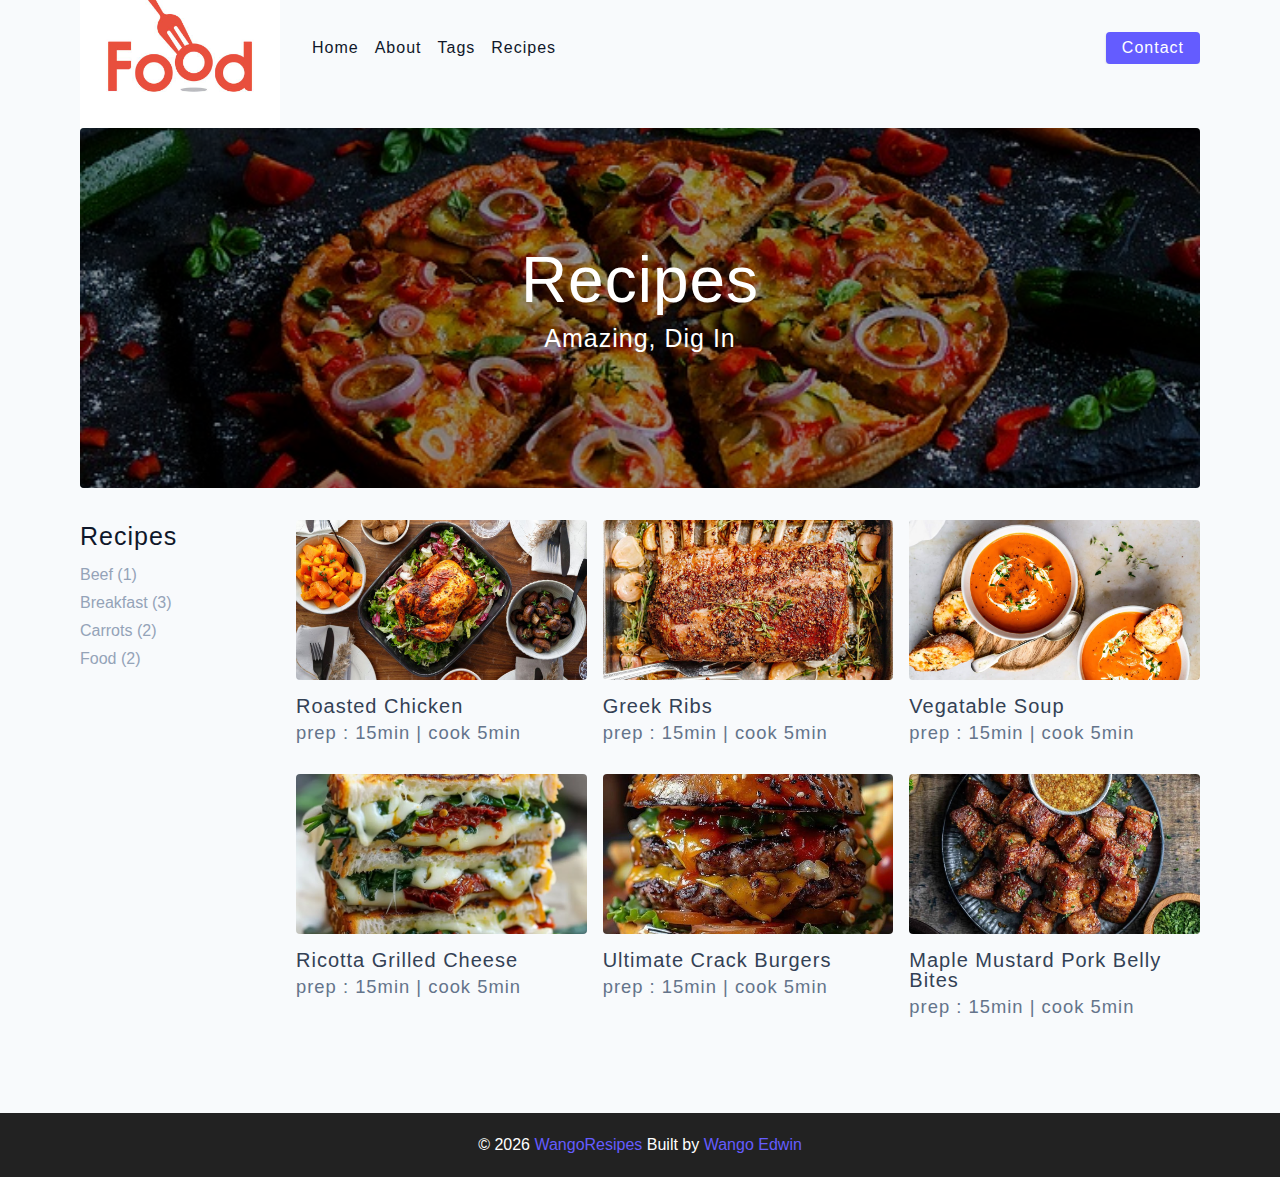
<file: Recipe/index.html>
<!DOCTYPE html>
<html lang="en">
  <head>
    <meta charset="UTF-8" />
    <meta http-equiv="X-UA-Compatible" content="IE=edge" />
    <meta name="viewport" content="width=device-width, initial-scale=1.0" />
    <title>Wango Recipes</title>
    <!-- normalize -->
    <link rel="stylesheet" href="./css/normalize.css" />
    <!-- font-awesome -->
    <link
      rel="stylesheet"
      href="https://cdnjs.cloudflare.com/ajax/libs/font-awesome/5.14.0/css/all.min.css"
    />
    <!-- main css -->
    <link rel="stylesheet" href="./css/main.css" />
  </head>
  <body>
   <nav class="navbar">
      <div class="nav-center">
         <div class="nav-header">
            <a href="index.html" class="nav-log">
               <img src="assets/logo.jpeg" alt="Recipes">
            </a>
            <button type="button" class="btn nav-btn">
               <i class="fas fa-align-justify"></i>
            </button>
         </div>
         <div class="nav-links">
            <a href="index.html" class="nav-link">Home</a>
            <a href="about.html" class="nav-link">About</a>
            <a href="tags.html" class="nav-link">Tags</a>
            <a href="recipe.html" class="nav-link">Recipes</a>
            <div class="nav-link contact-link">
                <a href="contact.html" class="btn">contact</a>
            </div>
      </div>
      </div>
   </nav>
   <main class="main">
      <!--header-->
      <header class="hero">
         <div class="hero-cnt">
            <div class="hero-text">
               <h1>Recipes</h1>
               <h4>Amazing, dig in</h4>
            </div>
         </div>
      </header>
      <!-- resipes/container-->
       <section class="recipes-cnt">
         <div class="tags-cnt">
            <h4>recipes</h4>
            <div class="tags-list">
               <a href="tag-template.html">Beef (1)</a>
               <a href="tag-template.html">Breakfast (3)</a>
               <a href="tag-template.html">Carrots (2)</a>
               <a href="tag-template.html">Food (2)</a>
            </div>
         </div>
         <div class="recipes-list">
            <a href="SingleRcipe.html" class="recipe">
               <img src="assets/recipes/recipe-a.jpeg" alt="food" 
               class="img recipe-img"/>
               <h5>Roasted Chicken</h5>
               <p>prep : 15min | cook 5min</p>
            </a>

            <a href="SingleRcipe.html" class="recipe">
               <img src="assets/recipes/recipe-b.jpeg" alt="food" 
               class="img recipe-img"/>
               <h5>Greek ribs</h5>
               <p>prep : 15min | cook 5min</p>
            </a>

            
            <a href="SingleRcipe.html" class="recipe">
               <img src="assets/recipes/recipe-c.jpeg" alt="food" 
               class="img recipe-img"/>
               <h5>Vegatable soup</h5>
               <p>prep : 15min | cook 5min</p>
            </a>

            <a href="SingleRcipe.html" class="recipe">
               <img src="assets/recipes/recipe-d.jpeg" alt="food" 
               class="img recipe-img"/>
               <h5>Ricotta Grilled Cheese</h5>
               <p>prep : 15min | cook 5min</p>
            </a>

            <a href="SingleRcipe.html" class="recipe">
               <img src="assets/recipes/recipe-5.jpeg" alt="food" 
               class="img recipe-img"/>
               <h5>Ultimate Crack Burgers</h5>
               <p>prep : 15min | cook 5min</p>
            </a>

            <a href="s.html" class="recipe">
               <img src="assets/recipes/recipe-6.jpeg" alt="food" 
               class="img recipe-img"/>
               <h5>Maple Mustard Pork Belly Bites
               </h5>
               <p>prep : 15min | cook 5min</p>
            </a>
         </div>

       </section>
      
   </main>
   <footer class="footer">
      <p>
         &copy; <span id="date">2024</span>
         <span class="footer-logo">WangoResipes</span>
         Built by <a href=" ">Wango Edwin</a>
      </p>
      </div>
   </footer>
   <script src="js/app.js"></script>
  </body>
</html>
</file>
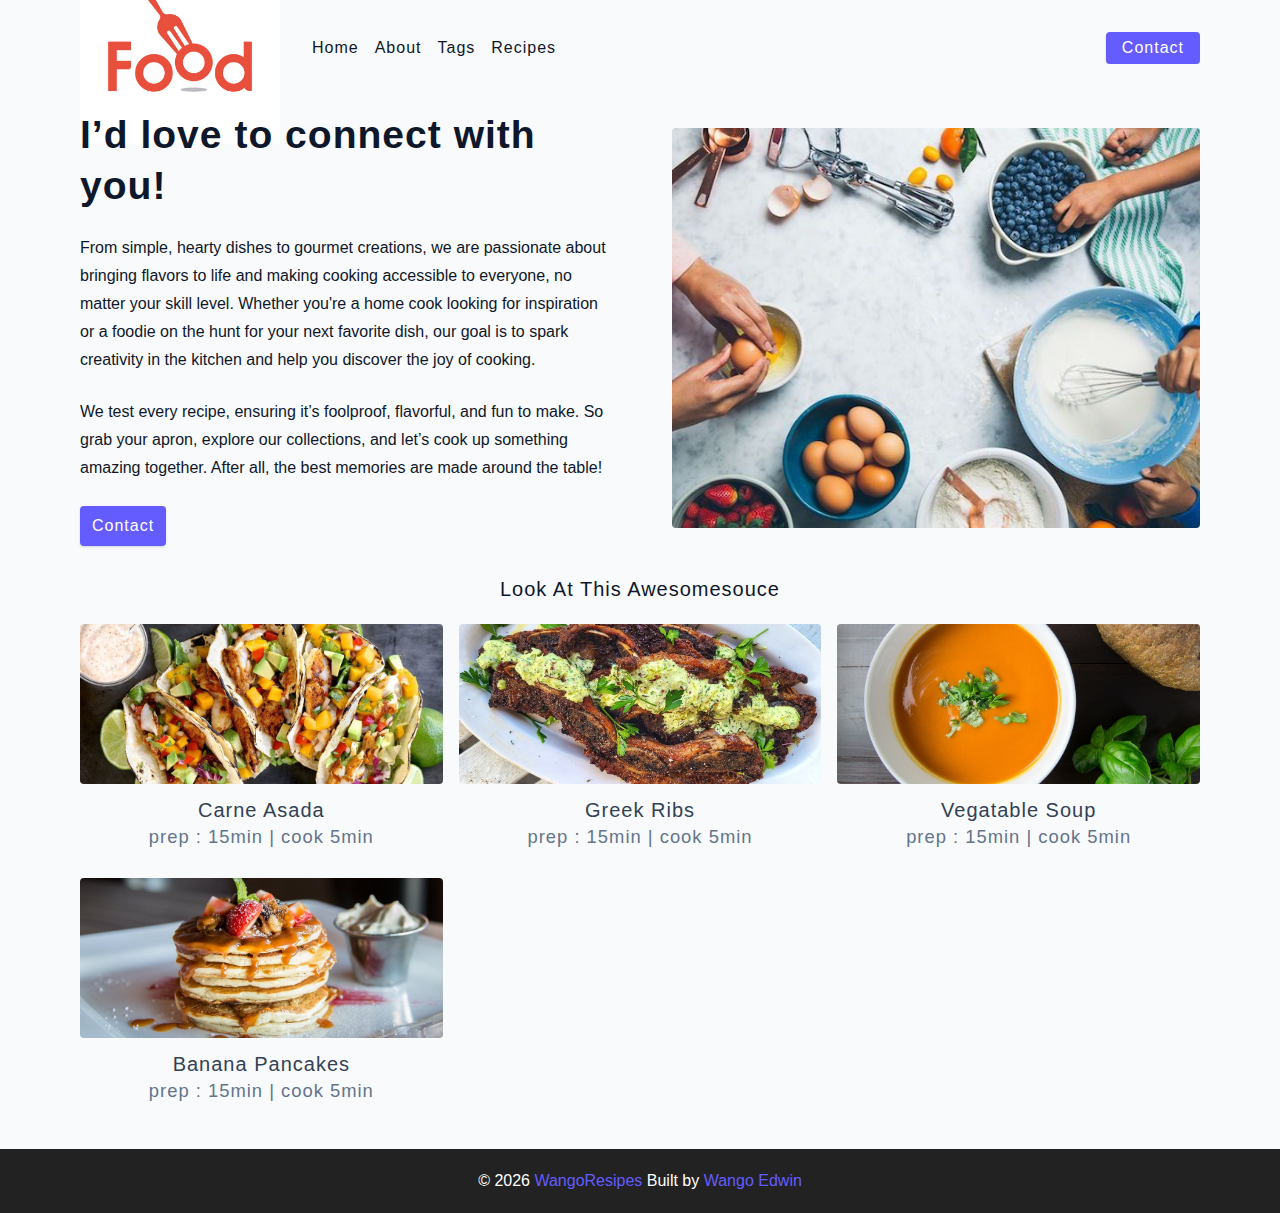
<file: Recipe/about.html>
<!DOCTYPE html>
<html lang="en">
  <head>
    <meta charset="UTF-8" />
    <meta http-equiv="X-UA-Compatible" content="IE=edge" />
    <meta name="viewport" content="width=device-width, initial-scale=1.0" />
    <title>About</title>
    
    <!-- normalize -->
    <link rel="stylesheet" href="./css/normalize.css" />
    <!-- font-awesome -->
    <link
      rel="stylesheet"
      href="https://cdnjs.cloudflare.com/ajax/libs/font-awesome/5.14.0/css/all.min.css"
    />
    <!-- main css -->
    <link rel="stylesheet" href="./css/main.css" />
  </head>
  <body>
   <nav class="navbar">
      <div class="nav-center">
         <div class="nav-header">
            <a href="index.html" class="nav-log">
               <img src="assets/logo.jpeg" alt="Recipes">
            </a>
            <button type="button" class="btn nav-btn">
               <i class="fas fa-align-justify"></i>
            </button>
         </div>
         <div class="nav-links">
            <a href="index.html" class="nav-link">Home</a>
            <a href="about.html" class="nav-link">About</a>
            <a href="tags.html" class="nav-link">Tags</a>
            <a href="recipe.html" class="nav-link">Recipes</a>
            <div class="nav-link contact-link">
                <a href="contact.html" class="btn">contact</a>
            </div>
      </div>
      </div>
   </nav>
   <main class="main">
      <section class="about">
         <article>
            <h2>I’d love to connect with you!</h2>
            <p>
               From simple, hearty dishes to gourmet creations, 
               we are passionate about bringing flavors to life 
               and making cooking accessible to everyone, 
               no matter your skill level. Whether you're a home 
               cook looking for inspiration or a foodie on the hunt 
               for your next favorite dish, our goal is to spark 
               creativity in the kitchen and help you discover the 
               joy of cooking.
            </p>
            <p>
               We test every recipe, ensuring it’s foolproof, 
               flavorful, and fun to make. So grab your apron, 
               explore our collections, and let’s cook up something 
               amazing together. After all, 
               the best memories are made around the table! 
            </p>
               <a href="contact.html" class="btn">contact</a>
         </article>
         <img src="assets/about1.jpeg" 
         alt="cooking" class="img about-img"/>
      </section>
      <section class="content-recipes">
         <h5>look At this Awesomesouce</h5>

         <div class="recipes-list">
            <a href="SingleRcipe.html" class="recipe">
               <img src="assets/recipes/recipe-1.jpeg" alt="food" 
               class="img recipe-img"/>
               <h5>carne asada</h5>
               <p>prep : 15min | cook 5min</p>
            </a>

            <a href="SingleRcipe.html" class="recipe">
               <img src="assets/recipes/recipe-2.jpeg" alt="food" 
               class="img recipe-img"/>
               <h5>Greek ribs</h5>
               <p>prep : 15min | cook 5min</p>
            </a>

            
            <a href="SingleRcipe.html" class="recipe">
               <img src="assets/recipes/recipe-3.jpeg" alt="food" 
               class="img recipe-img"/>
               <h5>Vegatable soup</h5>
               <p>prep : 15min | cook 5min</p>
            </a>

            <a href="SingleRcipe.html" class="recipe">
               <img src="assets/recipes/recipe-4.jpeg" alt="food" 
               class="img recipe-img"/>
               <h5>banana pancakes</h5>
               <p>prep : 15min | cook 5min</p>
            </a>
         </div>
       </section>
   </main>

   <footer class="footer">
      <p>
         &copy; <span id="date">2024</span>
         <span class="footer-logo">WangoResipes</span>
         Built by <a href=" ">Wango Edwin</a>
      </p>
   </footer>
   <script src="js/app.js"></script>
  </body>
</html>
</file>
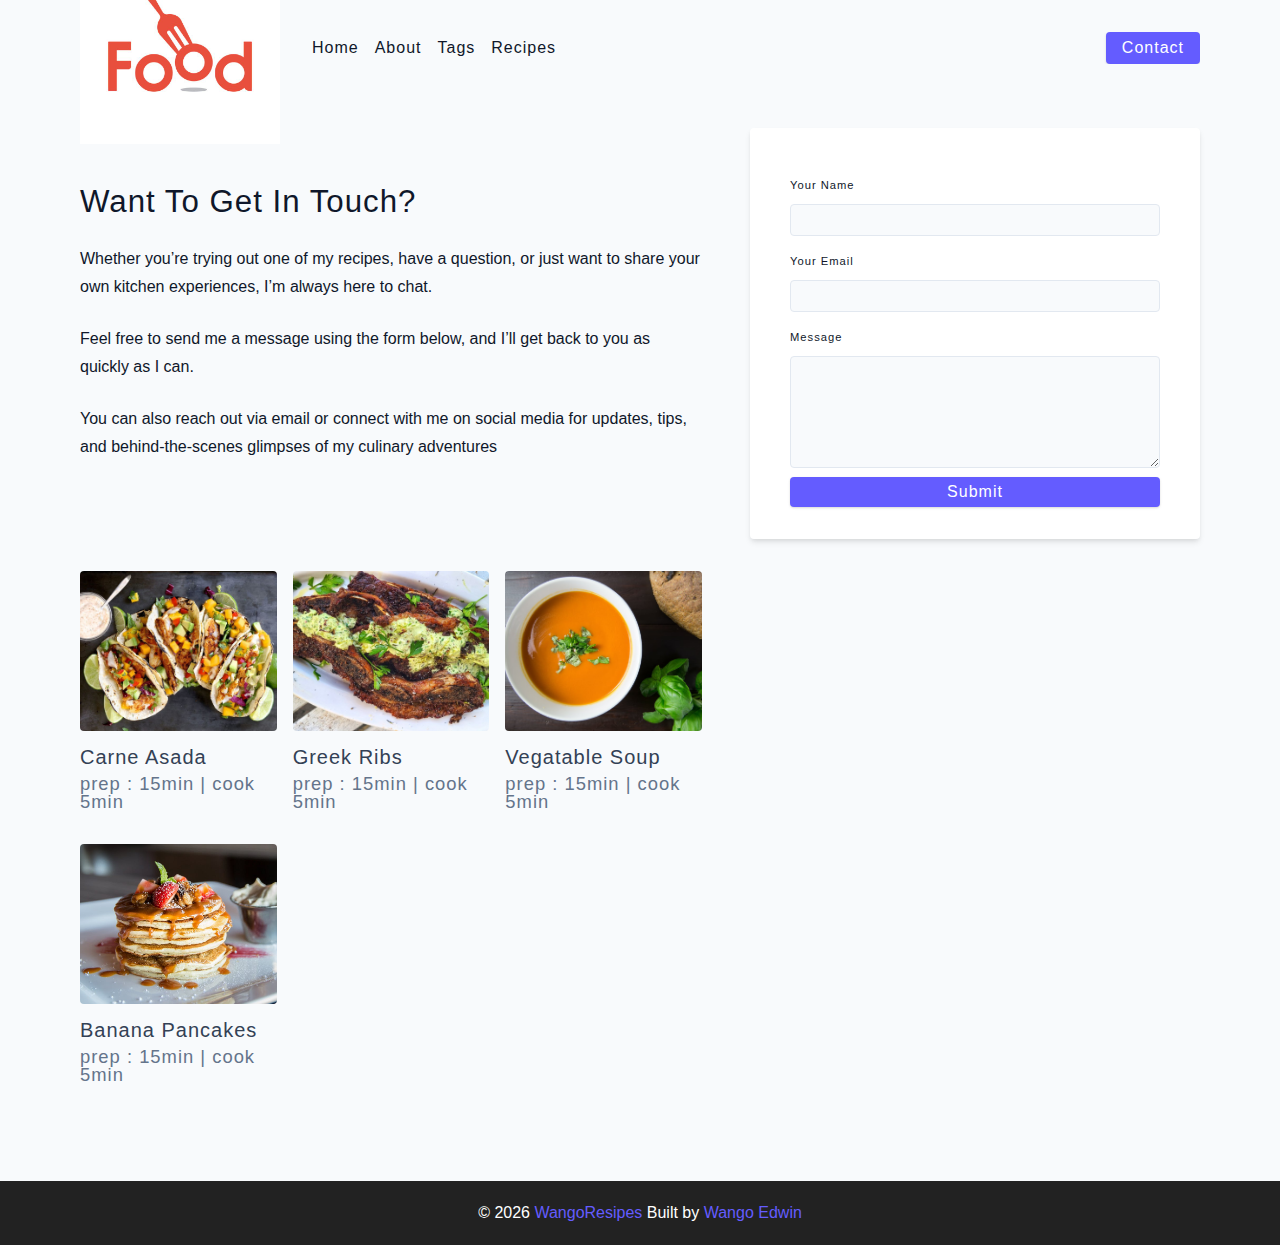
<file: Recipe/contact.html>
<!DOCTYPE html>
<html lang="en">
  <head>
    <meta charset="UTF-8" />
    <meta http-equiv="X-UA-Compatible" content="IE=edge" />
    <meta name="viewport" content="width=device-width, initial-scale=1.0" />
    <title>contact</title>
    
    <!-- normalize -->
    <link rel="stylesheet" href="./css/normalize.css" />
    <!-- font-awesome -->
    <link
      rel="stylesheet"
      href="https://cdnjs.cloudflare.com/ajax/libs/font-awesome/5.14.0/css/all.min.css"
    />
    <!-- main css -->
    <link rel="stylesheet" href="./css/main.css" />
  </head>
  <body>
   <nav class="navbar">
      <div class="nav-center">
         <div class="nav-header">
            <a href="index.html" class="nav-log">
               <img src="assets/logo.jpeg" alt="Recipes">
            </a>
            <button type="button" class="btn nav-btn">
               <i class="fas fa-align-justify"></i>
            </button>
         </div>
         <div class="nav-links">
            <a href="index.html" class="nav-link">Home</a>
            <a href="about.html" class="nav-link">About</a>
            <a href="tags.html" class="nav-link">Tags</a>
            <a href="recipe.html" class="nav-link">Recipes</a>
            <div class="nav-link contact-link">
                <a href="contact.html" class="btn">contact</a>
            </div>
      </div>
      </div>
   </nav>
   <main class="main">
<section class="contact">
   <article class="contact-info">
      <h3>Want To Get In Touch?</h3>
      <p> Whether you’re trying out one of my recipes, 
         have a question, or just want to share your own 
         kitchen experiences, I’m always here to chat.
      </p>
      <p>Feel free to send me a message using the form below, 
         and I’ll get back to you as quickly as I can.
      </p>
      <p>You can also reach out via email or connect with me 
         on social media for updates, tips, 
         and behind-the-scenes glimpses of my culinary adventures</p>
   </article>

   <article>
    <form class=" form contact-form">
      <div class="form-row"></div>
      <label for="name" class="form-label">Your Name
      </label>
      <input type="text" name="name" id="name"
       class="form-input">
   </div>
   <div class="form-row"></div>
      <label for="email" class="form-label">Your email
      </label>
      <input type="text" name="email" id="email"
       class="form-input">
   </div>
   <div class="form-row"></div>
      <label for="message" class="form-label">message
      </label>
      <textarea type="message" name="email" id="message"
       class="form-textarea">
      </textarea>
   </div>
   <button type="submit" class=" btn btn-block">
      submit
   </button>
    </form>
   </article>
    
   <div class="recipes-list">
      <a href="SingleRcipe.html" class="recipe">
         <img src="assets/recipes/recipe-1.jpeg" alt="food" 
         class="img recipe-img"/>
         <h5>carne asada</h5>
         <p>prep : 15min | cook 5min</p>
      </a>

      <a href="SingleRcipe.html" class="recipe">
         <img src="assets/recipes/recipe-2.jpeg" alt="food" 
         class="img recipe-img"/>
         <h5>Greek ribs</h5>
         <p>prep : 15min | cook 5min</p>
      </a>

      
      <a href="SingleRcipe.html" class="recipe">
         <img src="assets/recipes/recipe-3.jpeg" alt="food" 
         class="img recipe-img"/>
         <h5>Vegatable soup</h5>
         <p>prep : 15min | cook 5min</p>
      </a>

      <a href="SingleRcipe.html" class="recipe">
         <img src="assets/recipes/recipe-4.jpeg" alt="food" 
         class="img recipe-img"/>
         <h5>banana pancakes</h5>
         <p>prep : 15min | cook 5min</p>
      </a>
   </div>
</section>
     
   </main>
   <footer class="footer">
      <p>
         &copy; <span id="date">2024</span>
         <span class="footer-logo">WangoResipes</span>
         Built by <a href=" ">Wango Edwin</a>
      </p>
   </footer>
   <script src="js/app.js"></script>
  </body>
</html>
</file>
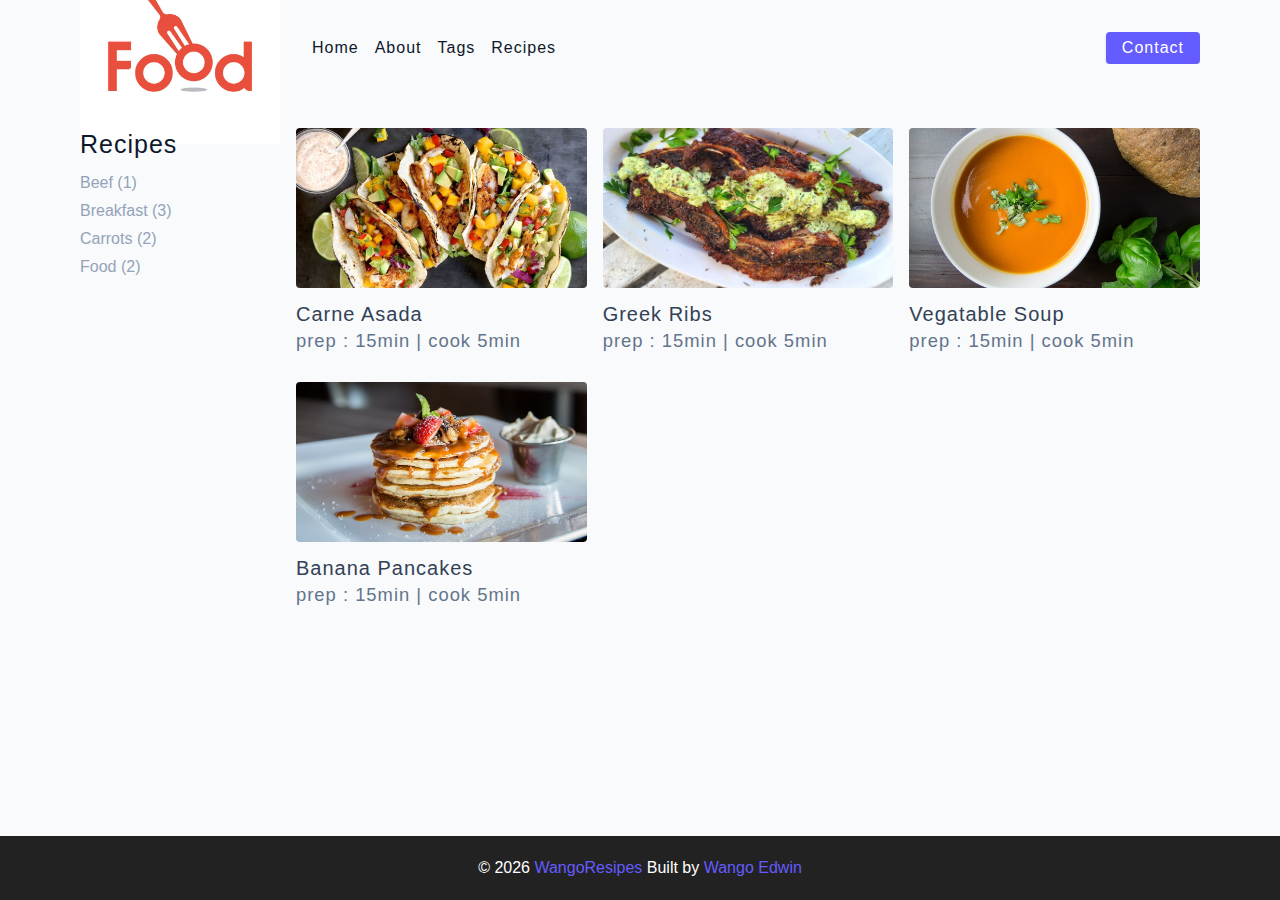
<file: Recipe/recipe.html>
<!DOCTYPE html>
<html lang="en">
  <head>
    <meta charset="UTF-8" />
    <meta http-equiv="X-UA-Compatible" content="IE=edge" />
    <meta name="viewport" content="width=device-width, initial-scale=1.0" />
    <title>Recipes</title>
   
    <!-- normalize -->
    <link rel="stylesheet" href="./css/normalize.css" />
    <!-- font-awesome -->
    <link
      rel="stylesheet"
      href="https://cdnjs.cloudflare.com/ajax/libs/font-awesome/5.14.0/css/all.min.css"
    />
    <!-- main css -->
    <link rel="stylesheet" href="./css/main.css" />
  </head>
  <body>
   <nav class="navbar">
      <div class="nav-center">
         <div class="nav-header">
            <a href="index.html" class="nav-log">
               <img src="assets/logo.jpeg" alt="Recipes">
            </a>
            <button type="button" class="btn nav-btn">
               <i class="fas fa-align-justify"></i>
            </button>
         </div>
         <div class="nav-links">
            <a href="index.html" class="nav-link">Home</a>
            <a href="about.html" class="nav-link">About</a>
            <a href="tags.html" class="nav-link">Tags</a>
            <a href="recipe.html" class="nav-link">Recipes</a>
            <div class="nav-link contact-link">
                <a href="contact.html" class="btn">contact</a>
            </div>
      </div>
      </div>
   </nav>
   <main class="main">

      <!-- resipes/container-->
       <section class="recipes-cnt">
         <div class="tags-cnt">
            <h4>recipes</h4>
            <div class="tags-list">
               <a href="tag-template.html">Beef (1)</a>
               <a href="tag-template.html">Breakfast (3)</a>
               <a href="tag-template.html">Carrots (2)</a>
               <a href="tag-template.html">Food (2)</a>
            </div>
         </div>
         <div class="recipes-list">
            <a href="SingleRcipe.html" class="recipe">
               <img src="assets/recipes/recipe-1.jpeg" alt="food" 
               class="img recipe-img"/>
               <h5>carne asada</h5>
               <p>prep : 15min | cook 5min</p>
            </a>

            <a href="SingleRcipe.html" class="recipe">
               <img src="assets/recipes/recipe-2.jpeg" alt="food" 
               class="img recipe-img"/>
               <h5>Greek ribs</h5>
               <p>prep : 15min | cook 5min</p>
            </a>

            
            <a href="SingleRcipe.html" class="recipe">
               <img src="assets/recipes/recipe-3.jpeg" alt="food" 
               class="img recipe-img"/>
               <h5>Vegatable soup</h5>
               <p>prep : 15min | cook 5min</p>
            </a>

            <a href="SingleRcipe.html" class="recipe">
               <img src="assets/recipes/recipe-4.jpeg" alt="food" 
               class="img recipe-img"/>
               <h5>banana pancakes</h5>
               <p>prep : 15min | cook 5min</p>
            </a>
         </div>

       </section>
   </main>
   <footer class="footer">
      <p>
         &copy; <span id="date">2024</span>
         <span class="footer-logo">WangoResipes</span>
         Built by <a href=" ">Wango Edwin</a>
      </p>
   </footer>
   <script src="js/app.js"></script>
  </body>
</html>
</file>
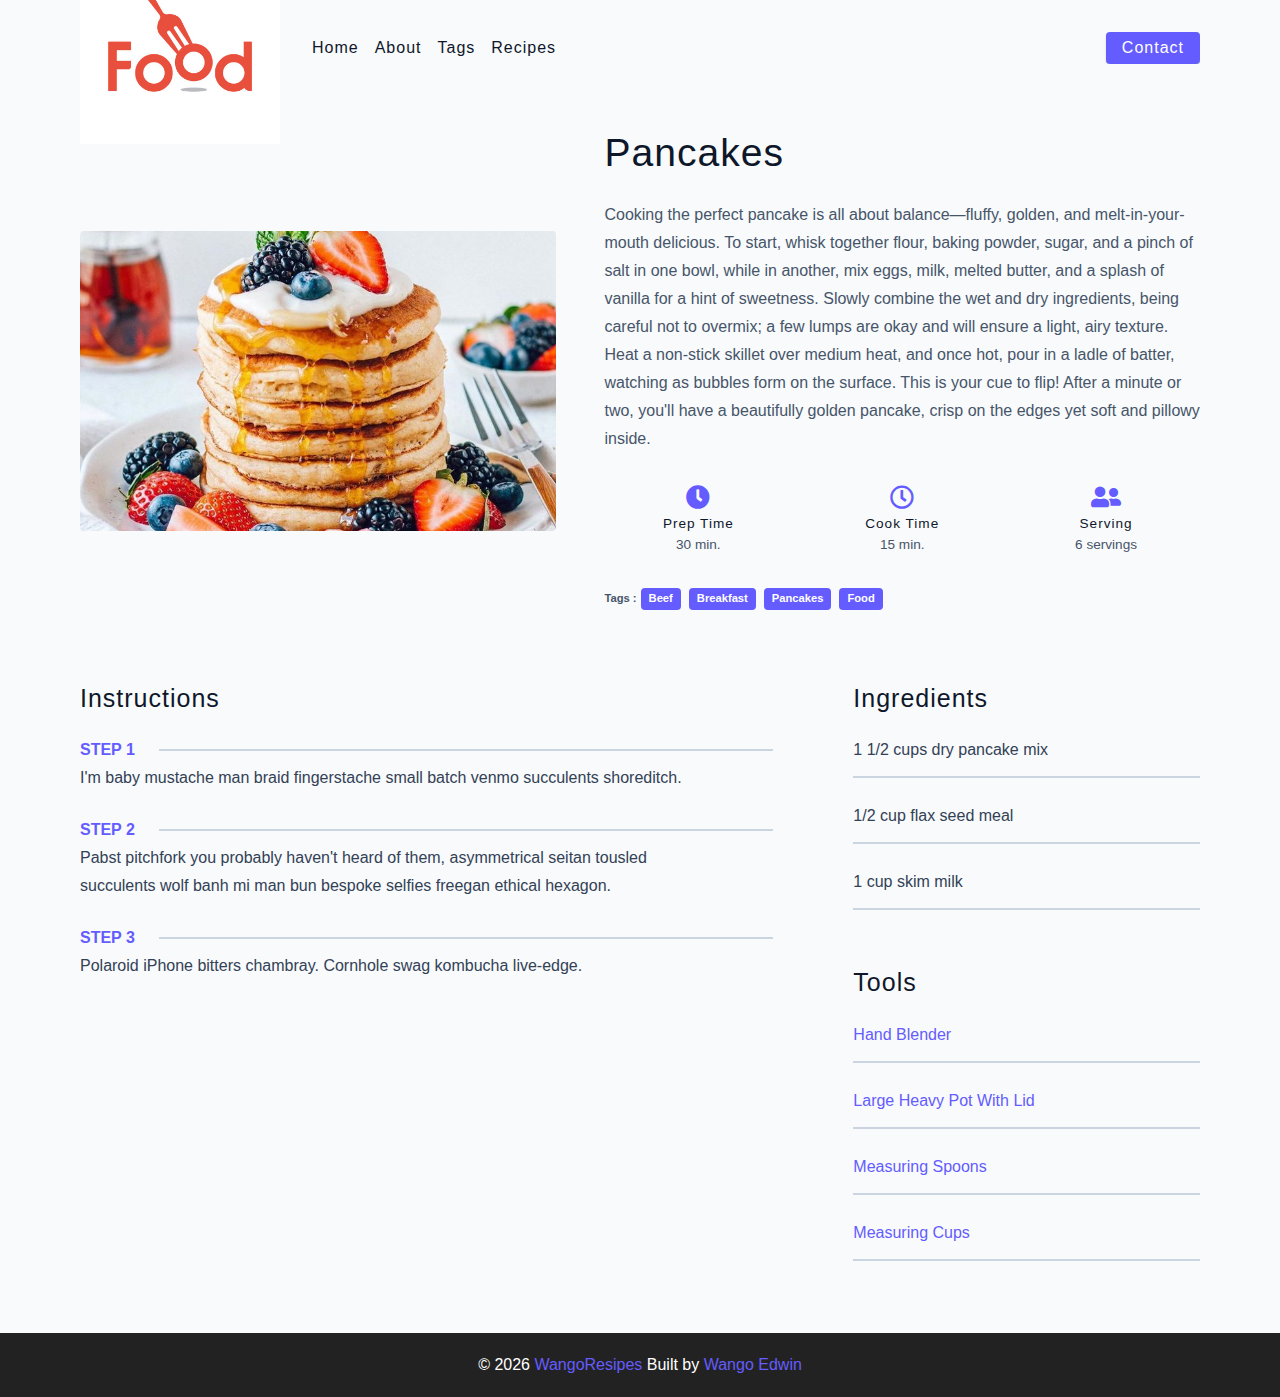
<file: Recipe/SingleRcipe.html>
<!DOCTYPE html>
<html lang="en">
  <head>
    <meta charset="UTF-8" />
    <meta http-equiv="X-UA-Compatible" content="IE=edge" />
    <meta name="viewport" content="width=device-width, initial-scale=1.0" />
    <title>Recipes</title>
    <!-- normalize -->
    <link rel="stylesheet" href="./css/normalize.css" />
    <!-- font-awesome -->
    <link
      rel="stylesheet"
      href="https://cdnjs.cloudflare.com/ajax/libs/font-awesome/5.14.0/css/all.min.css"
    />
    <!-- main css -->
    <link rel="stylesheet" href="./css/main.css" />
  </head>
  <body>
<nav class="navbar">
<div class="nav-center">
   <div class="nav-header">
      <a href="index.html" class="nav-log">
         <img src="assets/logo.jpeg" alt="Recipes">
      </a>
      <button type="button" class="btn nav-btn">
         <i class="fas fa-align-justify"></i>
      </button>
   </div>
   <div class="nav-links">
      <a href="index.html" class="nav-link">Home</a>
      <a href="about.html" class="nav-link">About</a>
      <a href="tags.html" class="nav-link">Tags</a>
      <a href="recipe.html" class="nav-link">Recipes</a>
      <div class="nav-link contact-link">
            <a href="contact.html" class="btn">contact</a>
      </div>
</div>
</div>
</nav>

<main class="main">
   <div class="recipe-page">
     <section class="recipe-hero">
       <img
         src="assets/recipes/recipe-7.jpeg"
         class="img recipe-hero-img"
       />
       <article class="recipe-info">
         <h2>Pancakes</h2>
         <p>
          Cooking the perfect pancake is all about balance—fluffy,
           golden, and melt-in-your-mouth delicious. To start,
            whisk together flour, baking powder, sugar, and a pinch
            of salt in one bowl, while in another, mix eggs, milk, 
           melted butter, and a splash of vanilla for a hint of 
          sweetness. Slowly combine the wet and dry ingredients, 
          being careful not to overmix; a few lumps are okay and 
          will ensure a light, airy texture. Heat a non-stick skillet
           over medium heat, and once hot, pour in a ladle of batter,
           watching as bubbles form on the surface. This is your cue to 
           flip! After a minute or two, you'll have a beautifully golden pancake, 
          crisp on the edges yet soft and pillowy inside.
         </p>
         <div class="recipe-icons">
           <article>
             <i class="fas fa-clock"></i>
             <h5>prep time</h5>
             <p>30 min.</p>
           </article>
           <article>
             <i class="far fa-clock"></i>
             <h5>cook time</h5>
             <p>15 min.</p>
           </article>
           <article>
             <i class="fas fa-user-friends"></i>
             <h5>serving</h5>
             <p>6 servings</p>
           </article>
         </div>
         <p class="recipe-tags">
           Tags : <a href="tag-template.html">beef</a>
           <a href="tag-template.html">breakfast</a>
           <a href="tag-template.html">pancakes</a>
           <a href="tag-template.html">food</a>
         </p>
       </article>
     </section>
     <!-- content -->
     <section class="recipe-content">
       <article>
         <h4>instructions</h4>
         <!-- single instruction -->
         <div class="single-instruction">
           <header>
             <p>step 1</p>
             <div></div>
           </header>
           <p>
             I'm baby mustache man braid fingerstache small batch venmo
             succulents shoreditch.
           </p>
         </div>
         <!-- end of single instruction -->
         <!-- single instruction -->
         <div class="single-instruction">
           <header>
             <p>step 2</p>
             <div></div>
           </header>
           <p>
             Pabst pitchfork you probably haven't heard of them, asymmetrical
             seitan tousled succulents wolf banh mi man bun bespoke selfies
             freegan ethical hexagon.
           </p>
         </div>
         <!-- end of single instruction -->
         <!-- single instruction -->
         <div class="single-instruction">
           <header>
             <p>step 3</p>
             <div></div>
           </header>
           <p>
             Polaroid iPhone bitters chambray. Cornhole swag kombucha
             live-edge.
           </p>
         </div>
         <!-- end of single instruction -->
       </article>
       <article class="second-column">
         <div>
           <h4>ingredients</h4>
           <p class="single-ingredient">1 1/2 cups dry pancake mix</p>
           <p class="single-ingredient">1/2 cup flax seed meal</p>
           <p class="single-ingredient">1 cup skim milk</p>
         </div>
         <div>
           <h4>tools</h4>
           <p class="single-tool">Hand Blender</p>
           <p class="single-tool">Large Heavy Pot With Lid</p>
           <p class="single-tool">Measuring Spoons</p>
           <p class="single-tool">Measuring Cups</p>
         </div>
       </article>
     </section>
   </div>
 </main>

<footer class="footer">
   <p>
      &copy; <span id="date">2024</span>
      <span class="footer-logo">WangoResipes</span>
      Built by <a href=" ">Wango Edwin</a>
   </p>
</footer>
<script src="js/app.js"></script>
</body>
</html>
</file>
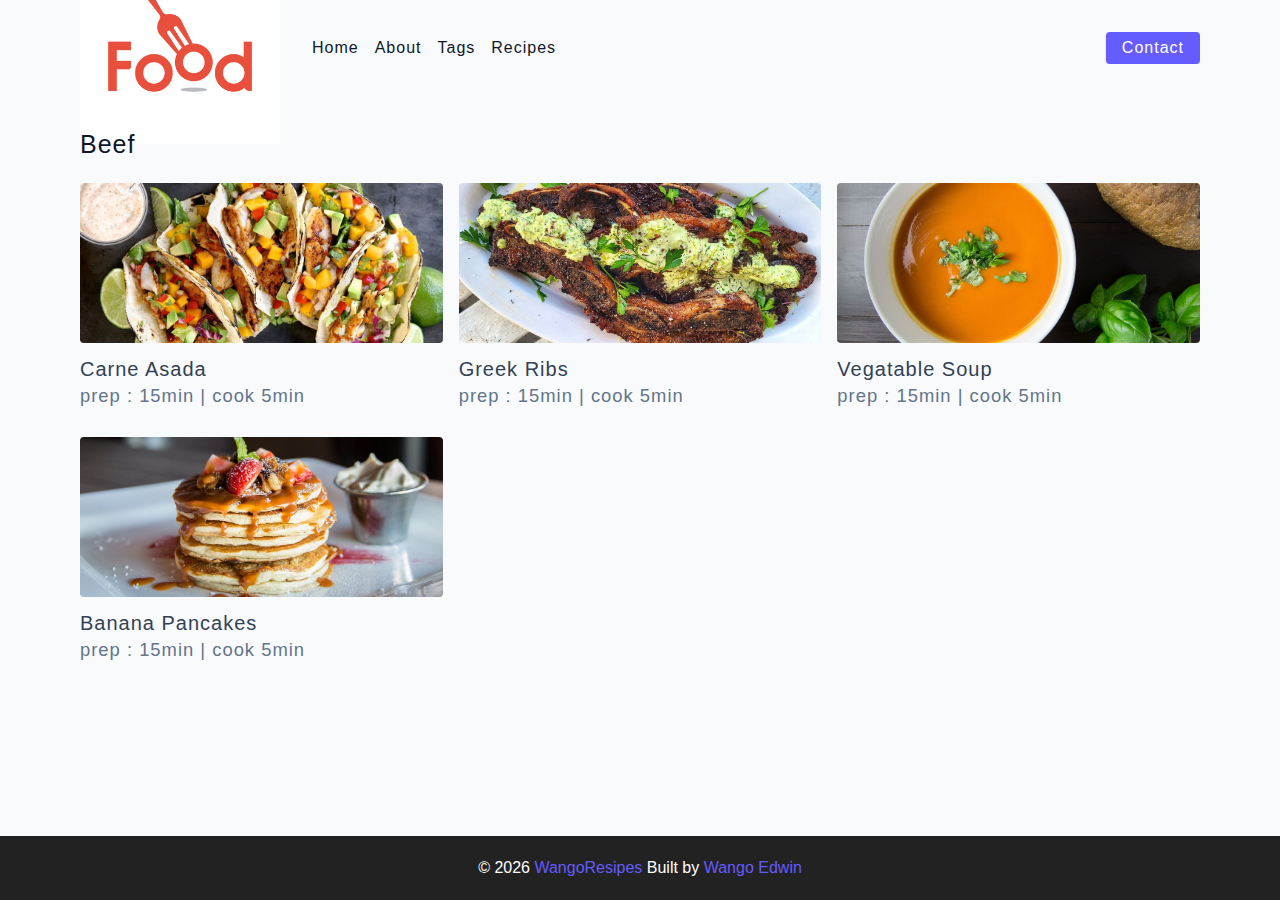
<file: Recipe/tag-template.html>
<!DOCTYPE html>
<html lang="en">
  <head>
    <meta charset="UTF-8" />
    <meta http-equiv="X-UA-Compatible" content="IE=edge" />
    <meta name="viewport" content="width=device-width, initial-scale=1.0" />
    <title>Recipes</title>
    <!-- normalize -->
    <link rel="stylesheet" href="./css/normalize.css" />
    <!-- font-awesome -->
    <link
      rel="stylesheet"
      href="https://cdnjs.cloudflare.com/ajax/libs/font-awesome/5.14.0/css/all.min.css"
    />
    <!-- main css -->
    <link rel="stylesheet" href="./css/main.css" />
  </head>
  <body>
   <nav class="navbar">
      <div class="nav-center">
         <div class="nav-header">
            <a href="index.html" class="nav-log">
               <img src="assets/logo.jpeg" alt="Recipes">
            </a>
            <button type="button" class="btn nav-btn">
               <i class="fas fa-align-justify"></i>
            </button>
         </div>
         <div class="nav-links">
            <a href="index.html" class="nav-link">Home</a>
            <a href="about.html" class="nav-link">About</a>
            <a href="tags.html" class="nav-link">Tags</a>
            <a href="recipe.html" class="nav-link">Recipes</a>
            <div class="nav-link contact-link">
                <a href="contact.html" class="btn">contact</a>
            </div>
      </div>
      </div>
   </nav>
   <main class="main">
<div>
   <h4>Beef</h4>
   <div class="recipes-list">
      <a href="SingleRcipe.html" class="recipe">
         <img src="assets/recipes/recipe-1.jpeg" alt="food" 
         class="img recipe-img"/>
         <h5>carne asada</h5>
         <p>prep : 15min | cook 5min</p>
      </a>

      <a href="SingleRcipe.html" class="recipe">
         <img src="assets/recipes/recipe-2.jpeg" alt="food" 
         class="img recipe-img"/>
         <h5>Greek ribs</h5>
         <p>prep : 15min | cook 5min</p>
      </a>

      
      <a href="SingleRcipe.html" class="recipe">
         <img src="assets/recipes/recipe-3.jpeg" alt="food" 
         class="img recipe-img"/>
         <h5>Vegatable soup</h5>
         <p>prep : 15min | cook 5min</p>
      </a>

      <a href="SingleRcipe.html" class="recipe">
         <img src="assets/recipes/recipe-4.jpeg" alt="food" 
         class="img recipe-img"/>
         <h5>banana pancakes</h5>
         <p>prep : 15min | cook 5min</p>
      </a>
   </div>
</div>
   </main>

   <footer class="footer">
      <p>
         &copy; <span id="date">2024</span>
         <span class="footer-logo">WangoResipes</span>
         Built by <a href=" ">Wango Edwin</a>
      </p>
   </footer>
   <script src="js/app.js"></script>
  </body>
</html>
</file>
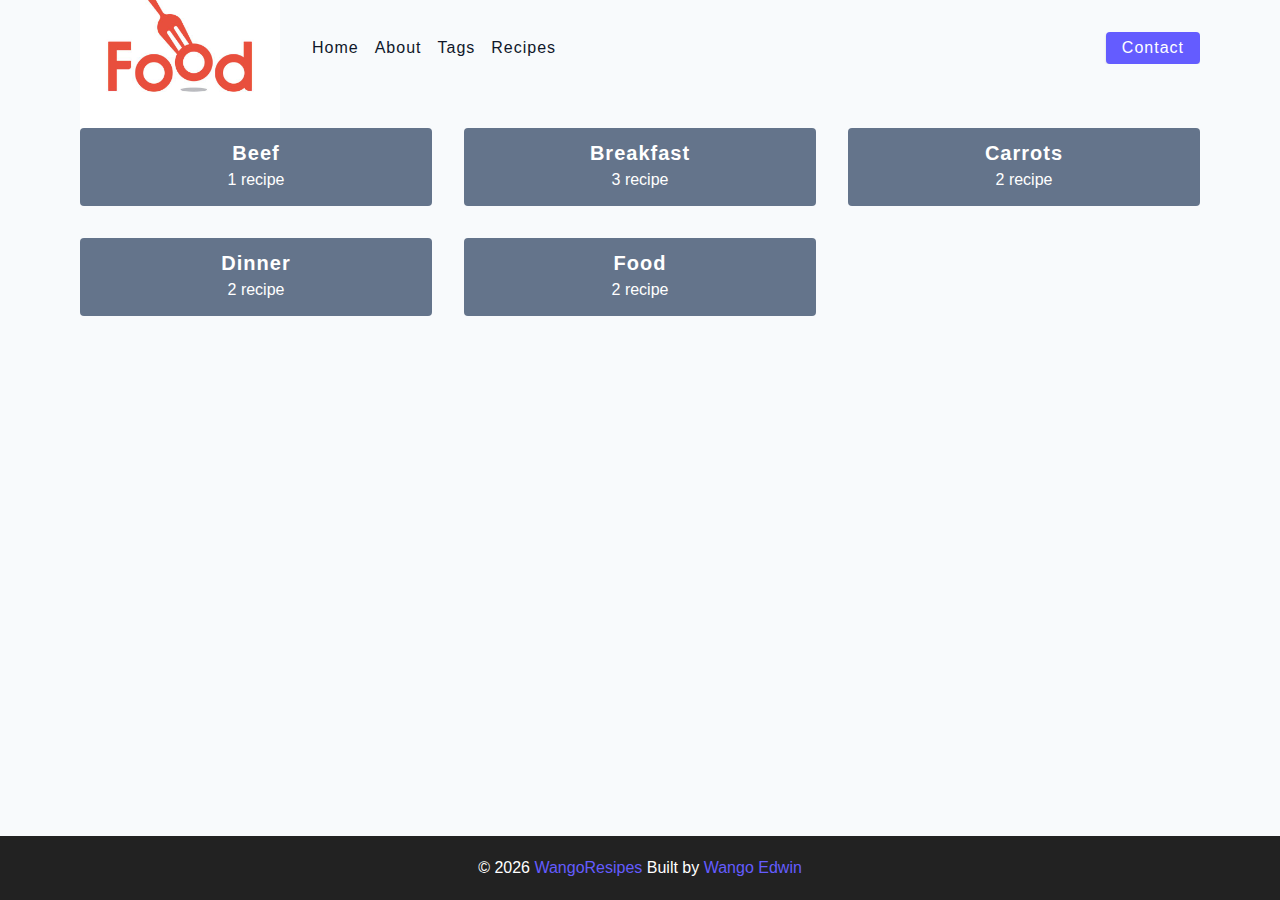
<file: Recipe/tags.html>
<!DOCTYPE html>
<html lang="en">
  <head>
    <meta charset="UTF-8" />
    <meta http-equiv="X-UA-Compatible" content="IE=edge" />
    <meta name="viewport" content="width=device-width, initial-scale=1.0" />
    <title>tags</title>
    
    <!-- normalize -->
    <link rel="stylesheet" href="./css/normalize.css" />
    <!-- font-awesome -->
    <link
      rel="stylesheet"
      href="https://cdnjs.cloudflare.com/ajax/libs/font-awesome/5.14.0/css/all.min.css"
    />
    <!-- main css -->
    <link rel="stylesheet" href="./css/main.css" />
  </head>
  <body>
   <nav class="navbar">
      <div class="nav-center">
         <div class="nav-header">
            <a href="index.html" class="nav-log">
               <img src="assets/logo.jpeg" alt="Recipes">
            </a>
            <button type="button" class="btn nav-btn">
               <i class="fas fa-align-justify"></i>
            </button>
         </div>
         <div class="nav-links">
            <a href="index.html" class="nav-link">Home</a>
            <a href="about.html" class="nav-link">About</a>
            <a href="tags.html" class="nav-link">Tags</a>
            <a href="recipe.html" class="nav-link">Recipes</a>
            <div class="nav-link contact-link">
                <a href="contact.html" class="btn">contact</a>
            </div>
      </div>
      </div>
   </nav>
   <main class="main">
     <section class="tags-wrapper">

      <a href="tag-template.html" class="tag">
         <h5>Beef</h5>
      <p>1 recipe</p>
      </a>
      
      <a href="tag-template.html" class="tag">
         <h5>Breakfast
         </h5>
         <p>3 recipe</p>
      </a>
      
      <a href="tag-template.html" class="tag">
         <h5>Carrots</h5>
         <p>2 recipe</p>
      </a>
      
      <a href="tag-template.html" class="tag">
         <h5>Dinner</h5>
      <p>2 recipe</p>
      </a>
      
      <a href="tag-template.html" class="tag">
         <h5>Food</h5>
      <p>2 recipe</p>
      </a>
      

     </section>
   </main>
   <footer class="footer">
      <p>
         &copy; <span id="date">2024</span>
         <span class="footer-logo">WangoResipes</span>
         Built by <a href=" ">Wango Edwin</a>
      </p>
   </footer>
   <script src="js/app.js"></script>
  </body>
</html>
</file>
<file: Recipe/css/main.css>
*,
::after,
::before {
  box-sizing: border-box;
}
/* fonts */

@import url('https://fonts.googleapis.com/css2?family=Roboto:wght@400;500;600&family=Montserrat&display=swap');
html {
  font-size: 100%;
} /*16px*/

:root {
  /* colors */
  --primary-100: #e2e0ff;
  --primary-200: #c1beff;
  --primary-300: #a29dff;
  --primary-400: #837dff;
  --primary-500: #645cff;
  --primary-600: #504acc;
  --primary-700: #3c3799;
  --primary-800: #282566;
  --primary-900: #141233;

  /* grey */
  --grey-50: #f8fafc;
  --grey-100: #f1f5f9;
  --grey-200: #e2e8f0;
  --grey-300: #cbd5e1;
  --grey-400: #94a3b8;
  --grey-500: #64748b;
  --grey-600: #475569;
  --grey-700: #334155;
  --grey-800: #1e293b;
  --grey-900: #0f172a;
  /* rest of the colors */
  --black: #222;
  --white: #fff;
  --red-light: #f8d7da;
  --red-dark: #842029;
  --green-light: #d1e7dd;
  --green-dark: #0f5132;

  /* fonts  */
  --headingFont: 'Roboto', sans-serif;
  --bodyFont: 'Nunito', sans-serif;
  --smallText: 0.7em;
  /* rest of the vars */
  --backgroundColor: var(--grey-50);
  --textColor: var(--grey-900);
  --borderRadius: 0.25rem;
  --letterSpacing: 1px;
  --transition: 0.3s ease-in-out all;
  --max-width: 1120px;
  --fixed-width: 600px;

  /* box shadow*/
  --shadow-1: 0 1px 3px 0 rgba(0, 0, 0, 0.1), 0 1px 2px 0 rgba(0, 0, 0, 0.06);
  --shadow-2: 0 4px 6px -1px rgba(0, 0, 0, 0.1),
    0 2px 4px -1px rgba(0, 0, 0, 0.06);
  --shadow-3: 0 10px 15px -3px rgba(0, 0, 0, 0.1),
    0 4px 6px -2px rgba(0, 0, 0, 0.05);
  --shadow-4: 0 20px 25px -5px rgba(0, 0, 0, 0.1),
    0 10px 10px -5px rgba(0, 0, 0, 0.04);
}

body {
  background: var(--backgroundColor);
  font-family: var(--bodyFont);
  font-weight: 400;
  line-height: 1.75;
  color: var(--textColor);
}

p {
  margin-top: 0;
  margin-bottom: 1.5rem;
  max-width: 40em;
}

h1,
h2,
h3,
h4,
h5 {
  margin: 0;
  margin-bottom: 1.38rem;
  font-family: var(--headingFont);
  font-weight: 400;
  line-height: 1.3;
  text-transform: capitalize;
  letter-spacing: var(--letterSpacing);
}

h1 {
  margin-top: 0;
  font-size: 3.052rem;
}

h2 {
  font-size: 2.441rem;
}

h3 {
  font-size: 1.953rem;
}

h4 {
  font-size: 1.563rem;
}

h5 {
  font-size: 1.25rem;
}

small,
.text-small {
  font-size: var(--smallText);
}

a {
  text-decoration: none;
}
ul {
  list-style-type: none;
  padding: 0;
}

.img {
  width: 100%;
  display: block;
  object-fit: cover;
}
/* buttons */

.btn {
  cursor: pointer;
  color: var(--white);
  background: var(--primary-500);
  border: transparent;
  border-radius: var(--borderRadius);
  letter-spacing: var(--letterSpacing);
  padding: 0.375rem 0.75rem;
  box-shadow: var(--shadow-1);
  transition: var(--transtion);
  text-transform: capitalize;
  display: inline-block;
}
.btn:hover {
  background: var(--primary-700);
  box-shadow: var(--shadow-3);
}
.btn-hipster {
  color: var(--primary-500);
  background: var(--primary-200);
}
.btn-hipster:hover {
  color: var(--primary-200);
  background: var(--primary-700);
}
.btn-block {
  width: 100%;
}

/* alerts */
.alert {
  padding: 0.375rem 0.75rem;
  margin-bottom: 1rem;
  border-color: transparent;
  border-radius: var(--borderRadius);
}

.alert-danger {
  color: var(--red-dark);
  background: var(--red-light);
}
.alert-success {
  color: var(--green-dark);
  background: var(--green-light);
}
/* form */

.form {
  width: 90vw;
  max-width: var(--fixed-width);
  background: var(--white);
  border-radius: var(--borderRadius);
  box-shadow: var(--shadow-2);
  padding: 2rem 2.5rem;
  margin: 3rem auto;
}
.form-label {
  display: block;
  font-size: var(--smallText);
  margin-bottom: 0.5rem;
  text-transform: capitalize;
  letter-spacing: var(--letterSpacing);
}
.form-input,
.form-textarea {
  width: 100%;
  padding: 0.375rem 0.75rem;
  border-radius: var(--borderRadius);
  background: var(--backgroundColor);
  border: 1px solid var(--grey-200);
}

.form-row {
  margin-bottom: 1rem;
}

.form-textarea {
  height: 7rem;
}
::placeholder {
  font-family: inherit;
  color: var(--grey-400);
}
.form-alert {
  color: var(--red-dark);
  letter-spacing: var(--letterSpacing);
  text-transform: capitalize;
}
/* alert */

@keyframes spinner {
  to {
    transform: rotate(360deg);
  }
}

.loading {
  width: 6rem;
  height: 6rem;
  border: 5px solid var(--grey-400);
  border-radius: 50%;
  border-top-color: var(--primary-500);
  animation: spinner 0.6s linear infinite;
}
.loading {
  margin: 0 auto;
}
/* title */

.title {
  text-align: center;
}

.title-underline {
  background: var(--primary-500);
  width: 7rem;
  height: 0.25rem;
  margin: 0 auto;
  margin-top: -1rem;
}

/*
=============== 
Navbar
===============
*/

.navbar {
  display: flex;
  align-items: center;
  justify-content: center;
}
.nav-center {
  width: 90vw;
  max-width: var(--max-width);
}
.nav-header {
  height: 6rem;
  display: flex;
  justify-content: space-between;
  align-items: center;
}
.nav-header img {
  width: 200px;
}
.nav-logo {
  display: flex;
  align-items: flex-end;
  width: 30px;
}

.nav-btn {
  padding: 0.15rem 0.75rem;
}
.nav-btn i {
  font-size: 1.25rem;
}
.nav-links {
  height: 0;
  overflow: hidden;
  display: flex;
  flex-direction: column;
  transition: var(--transition);
}
.show-links {
  height: 23.9375rem;
}

.nav-link {
  display: block;
  text-align: center;
  font-size: 1.25rem;
  text-transform: capitalize;
  color: var(--grey-900);
  letter-spacing: var(--letterSpacing);
  padding: 1rem 0;
  border-top: 1px solid var(--grey-500);
  transition: var(--transition);
}
.nav-link:hover {
  color: var(--primary-500);
}

.contact-link a {
  padding: 0.15rem 1rem;
}

@media screen and (min-width: 992px) {
  .navbar {
    height: 6rem;
  }
  .nav-center {
    display: flex;
    align-items: center;
  }
  .nav-header {
    padding: 0;
    margin-right: 2rem;
    height: auto;
  }

  .nav-btn {
    display: none;
  }
  .nav-links {
    height: auto !important;
    flex-direction: row;
    align-items: center;
    width: 100%;
  }
  .nav-link {
    padding: 0;
    border-top: none;
    margin-right: 1rem;
    font-size: 1rem;
  }
  .contact-link {
    margin-right: 0;
    margin-left: auto;
  }
}
/* body*/
.main {
  width: 90vw;
  max-width: var(--max-width);
  margin: 0 auto;
  padding-top: 2rem;
  min-height: calc(100vh - (6rem + 4rem));
}

/* footer*/
.footer {
  height: 4rem;
  background-color: var(--black);
  color: var(--white);
  display: flex;
  align-items: center;
  justify-content: center;
}
footer p{
  margin-bottom: 0;
}
.footer-logo,
.footer a{
  color: var(--primary-500);
}

/* hero*/
.hero{
  height: 40vh;
  background: url('../assets/main2.jpg') center/cover no-repeat;
  margin-bottom: 2rem;
  border-radius: var(--borderRadius);
  position: relative;

}
.hero-cnt{
  position: absolute;
  width: 100%;
  height: 100%;
  top: 0;
  left: 0;
  background-color: rgba(0, 0, 0, 0.4);
  border-radius: var(--borderRadius);
  display: flex;
  align-items: center;
  justify-content: center;

}
.hero-text{
  text-align: center;
  color: var(--white);
}
@media screen and (min-width:768px) {
  .hero-text h1{
    font-size: 4rem;
    margin-bottom: 0;
  }
}
.recipes-cnt{
  display: grid;
  gap: 2rem 1rem;
  padding-bottom: 3rem;
}
.tags-cnt{
  
  order: 1;
  display: flex;
  flex-direction: column;
  padding-bottom: 3rem;
}
.recipes-list{
  display: grid;
  gap: 2rem 1rem;
  padding-bottom: 3rem; 

}
.tags-cnt h4{
  margin-bottom: 0.5rem;
  font-weight: 500;
}
.tags-list{
  display: grid;
  grid-template-columns: 1fr 1fr 1fr;
}
.tags-list a{
  text-transform: capitalize;
  display: block;
  color: var(--grey-400);
  transition: var(--transition);
}
.tags-list a:hover{
  color: var(--primary-500);
}
.recipe{
  display: block;
}
.recipe-img{
  height: 15rem;
  border-radius: var(--borderRadius);
  margin-bottom: 1rem;
}
.recipe h5{
  margin-bottom: 0;
  line-height: 1;
  color: var(--grey-700);
}
.recipe p{
  margin-bottom: 0;
  line-height: 1;
  margin-top: 0.5rem;
  color: var(--grey-500);
  letter-spacing: var(--letterSpacing);
}
@media screen and (min-width: 576px) {
  .recipes-list{
    grid-template-columns: 1fr 1fr;
  }
  .recipe-img{
    height: 10rem;
  }
}

@media screen and (min-width: 992px) {
  .recipes-cnt{
    grid-template-columns: 200px 1fr;
}
.recipe p{
  font-size:0.85rem;
}
.tags-cnt{
  order: 0;
}
.tags-list{
  grid-template-columns: 1fr;
}

}

@media screen and (min-width: 1200px) {
  .recipes-list{
    grid-template-columns: 1fr 1fr 1fr;
  }
  .recipe p{
    font-size:1.15rem;
  }
}

.error-page{
  text-align: center;
  padding-top: 9rem;
}
.error-page h1{
  font-size: 9rem;
}
.content-recipes{
  text-align: center;
}
/*about*/
.about h2{
  text-transform: none;
  font-weight: bold;
}
.about{
  display: grid;
  gap: 2rem 4rem;
  padding-bottom: 3rem;
}
.about-img{
  border-radius: var(--borderRadius);
  height: 300px;
}
.about-title{
  text-align: center;  
}
@media screen and (min-width: 992px) {
  .about {
    grid-template-columns: 1fr 1fr;
    grid-template-rows: 400px;
    align-items: center;
  }
  .about-img {
    height: 100%;
  }
}
/*contact*/
.contact-form{
  width: 100%;
  margin: 0;
}
.contact{
  display: grid;
  gap: 2rem 3rem;
  padding-bottom: 3rem;
}
@media screen and (min-width: 992px) {
  .contact{
    grid-template-columns: 1fr 450px;
    align-items: center;
  }
}
/* tag page*/
.tags-wrapper{
  display: grid;
  gap: 2rem;
  padding-bottom: 3rem;
}
.tag{
  background-color: var(--grey-500);
  border-radius: var(--borderRadius);
  text-align: center;
  color: var(--white);
  transition: var(--transition);
  padding: 0.75rem;
}
.tag:hover {
  background-color: var(--primary-500);
}
.tag h5,
.tag p{
  margin-bottom: 0;
}
.tag h5{
  font-weight: 600;
}
@media screen and (min-width: 576px) {
  .tags-wrapper{
    grid-template-columns: 1fr 1fr 1fr;
    align-items: center;
  }
}
@media screen and (min-width: 992px) {
  .tags-wrapper {
    grid-template-columns: 1fr 1fr 1fr;
  }
}
/* Recipe Template */


.recipe-hero {
  display: grid;
  gap: 3rem;
}

.recipe-hero-img {
  height: 300px;
  border-radius: var(--borderRadius);
}
.recipe-info p {
  color: var(--grey-600);
}
.recipe-icons {
  display: grid;
  grid-template-columns: repeat(3, 1fr);
  gap: 1rem;
  margin: 2rem 0;
  text-align: center;
}
.recipe-icons i {
  font-size: 1.5rem;
  color: var(--primary-500);
}
.recipe-icons h5,
.recipe-icons p {
  margin-bottom: 0;
  font-size: 0.85em;
}

.recipe-icons p {
  color: var(--grey-600);
}
.recipe-tags {
  display: flex;
  align-items: center;
  flex-wrap: wrap;
  font-size: 0.7em;
  font-weight: 600;
}
.recipe-tags a {
  background: var(--primary-500);
  border-radius: var(--borderRadius);
  color: var(--white);
  padding: 0.05rem 0.5rem;
  margin: 0 0.25rem;
  text-transform: capitalize;
}
@media screen and (min-width: 992px) {
  .recipe-hero {
    grid-template-columns: 4fr 5fr;
    align-items: center;
  }
}
.recipe-content {
  padding: 3rem 0;
  display: grid;
  gap: 2rem 5rem;
}
@media screen and (min-width: 992px) {
  .recipe-content {
    grid-template-columns: 2fr 1fr;
  }
}
.single-instruction header {
  display: grid;
  grid-template-columns: auto 1fr;
  gap: 1.5rem;
  align-items: center;
}
.single-instruction header p {
  text-transform: uppercase;
  font-weight: 600;
  color: var(--primary-500);
  margin-bottom: 0;
}
.single-instruction > p {
  color: var(--grey-700);
}

.single-instruction header div {
  height: 2px;
  background: var(--grey-300);
}

.second-column {
  display: grid;
  row-gap: 2rem;
}

.single-ingredient {
  border-bottom: 2px solid var(--grey-300);
  padding-bottom: 0.75rem;
  color: var(--grey-700);
}
.single-tool {
  border-bottom: 2px solid var(--grey-300);
  padding-bottom: 0.75rem;
  color: var(--primary-500);
  text-transform: capitalize;
}
</file>
